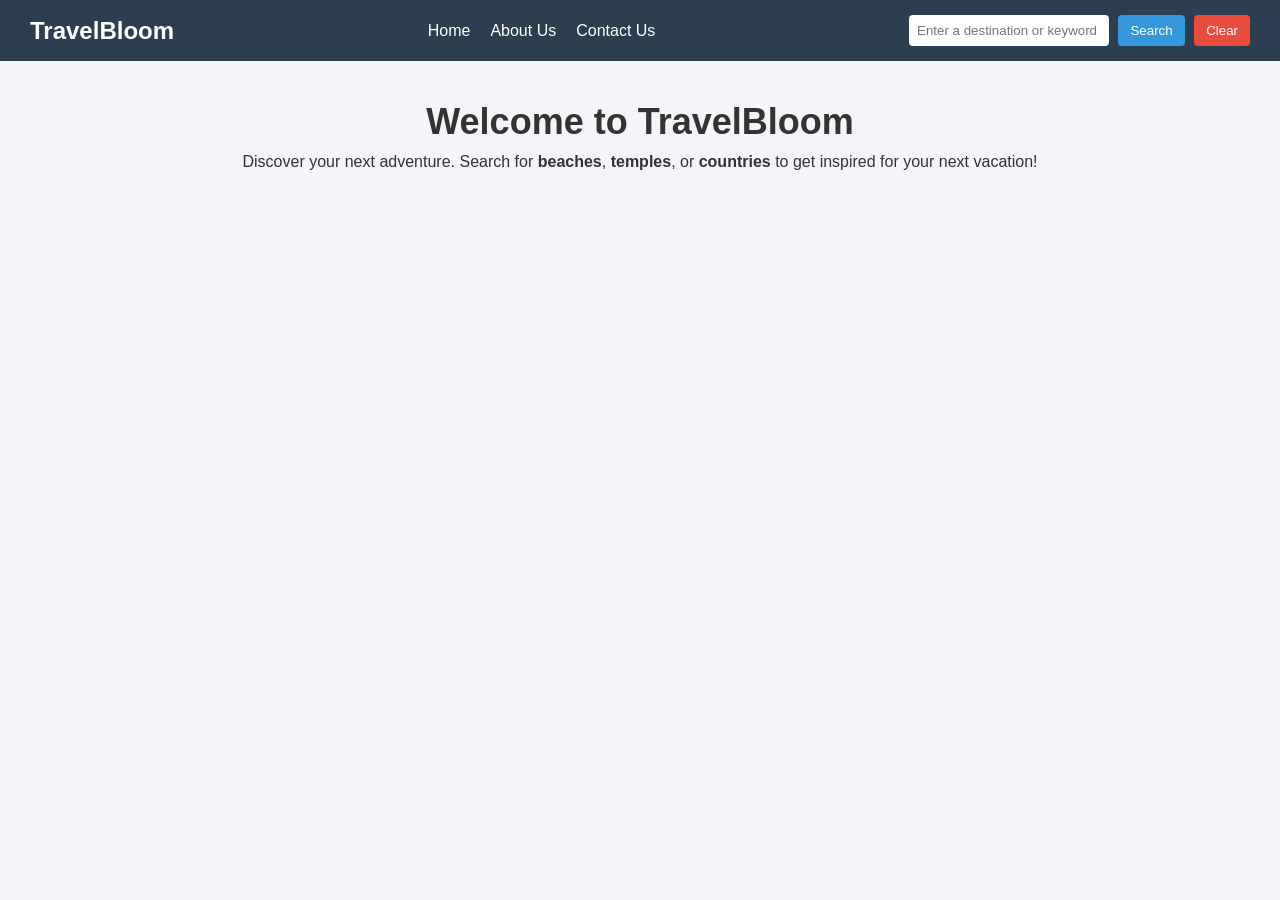
<file: index.html>
<!DOCTYPE html>
<html lang="en">
<head>
    <meta charset="UTF-8">
    <meta name="viewport" content="width=device-width, initial-scale=1.0">
    <title>TravelBloom - Home</title>
    <link rel="stylesheet" href="style.css">
</head>
<body>
    <nav class="navbar">
        <div class="logo">TravelBloom</div>
        <ul class="nav-links">
            <li><a href="index.html">Home</a></li>
            <li><a href="about.html">About Us</a></li>
            <li><a href="contact.html">Contact Us</a></li>
        </ul>
        <div class="search-bar">
            <input type="text" id="searchInput" placeholder="Enter a destination or keyword">
            <button id="btnSearch">Search</button>
            <button id="btnClear">Clear</button>
        </div>
    </nav>

    <main class="home-main">
        <div class="intro" id="introSection">
            <h1>Welcome to TravelBloom</h1>
            <p>Discover your next adventure. Search for <b>beaches</b>, <b>temples</b>, or <b>countries</b> to get inspired for your next vacation!</p>
        </div>
        <div id="resultsContainer" class="results-container"></div>
    </main>

    <script src="script.js"></script>
</body>
</html>
</file>
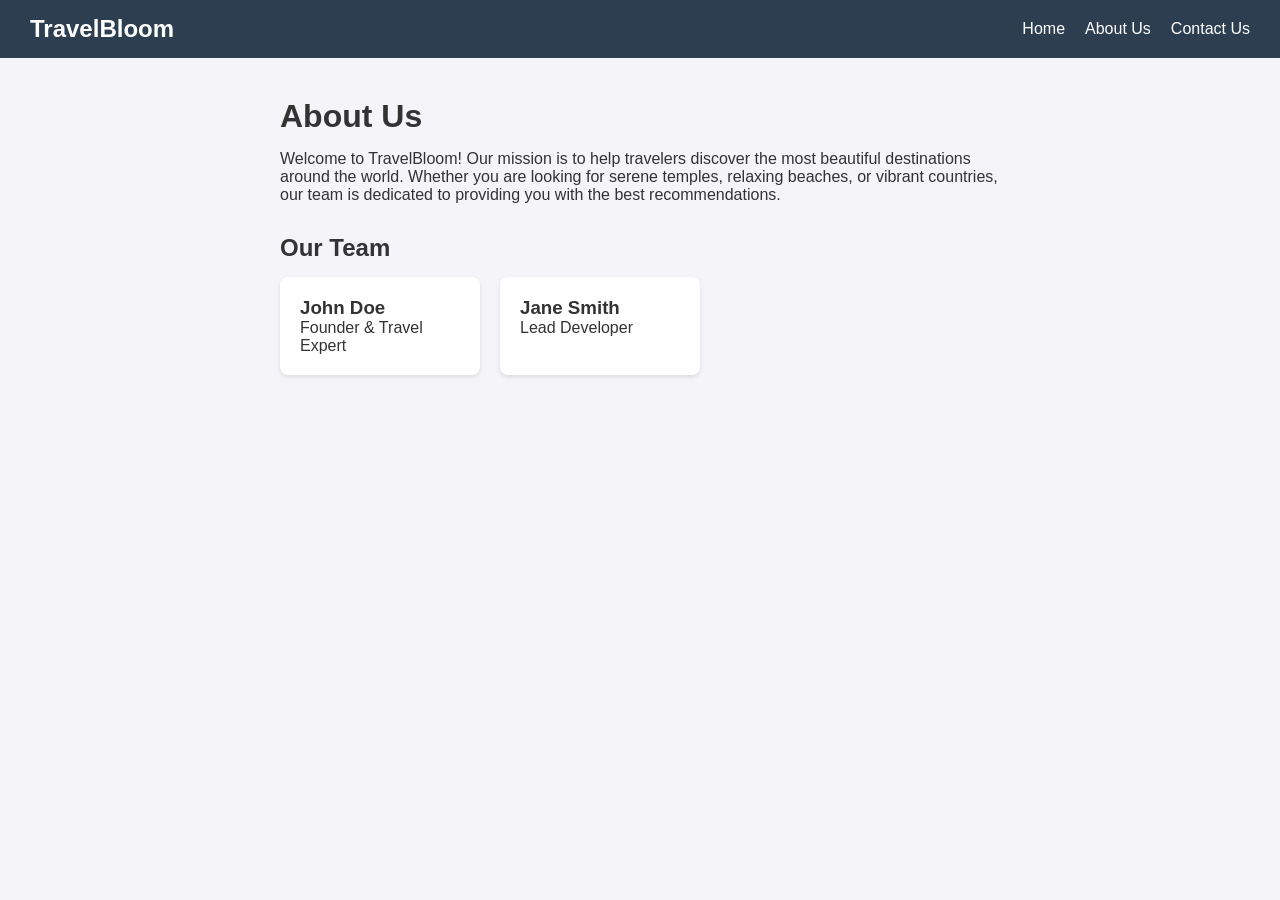
<file: about.html>
<!DOCTYPE html>
<html lang="en">
<head>
    <meta charset="UTF-8">
    <meta name="viewport" content="width=device-width, initial-scale=1.0">
    <title>TravelBloom - About Us</title>
    <link rel="stylesheet" href="style.css">
</head>
<body>
    <nav class="navbar">
        <div class="logo">TravelBloom</div>
        <ul class="nav-links">
            <li><a href="index.html">Home</a></li>
            <li><a href="about.html">About Us</a></li>
            <li><a href="contact.html">Contact Us</a></li>
        </ul>
    </nav>

    <main class="page-content">
        <h1>About Us</h1>
        <p>Welcome to TravelBloom! Our mission is to help travelers discover the most beautiful destinations around the world. Whether you are looking for serene temples, relaxing beaches, or vibrant countries, our team is dedicated to providing you with the best recommendations.</p>
        
        <h2>Our Team</h2>
        <div class="team-container">
            <div class="team-card">
                <h3>John Doe</h3>
                <p>Founder & Travel Expert</p>
            </div>
            <div class="team-card">
                <h3>Jane Smith</h3>
                <p>Lead Developer</p>
            </div>
        </div>
    </main>
</body>
</html>
</file>
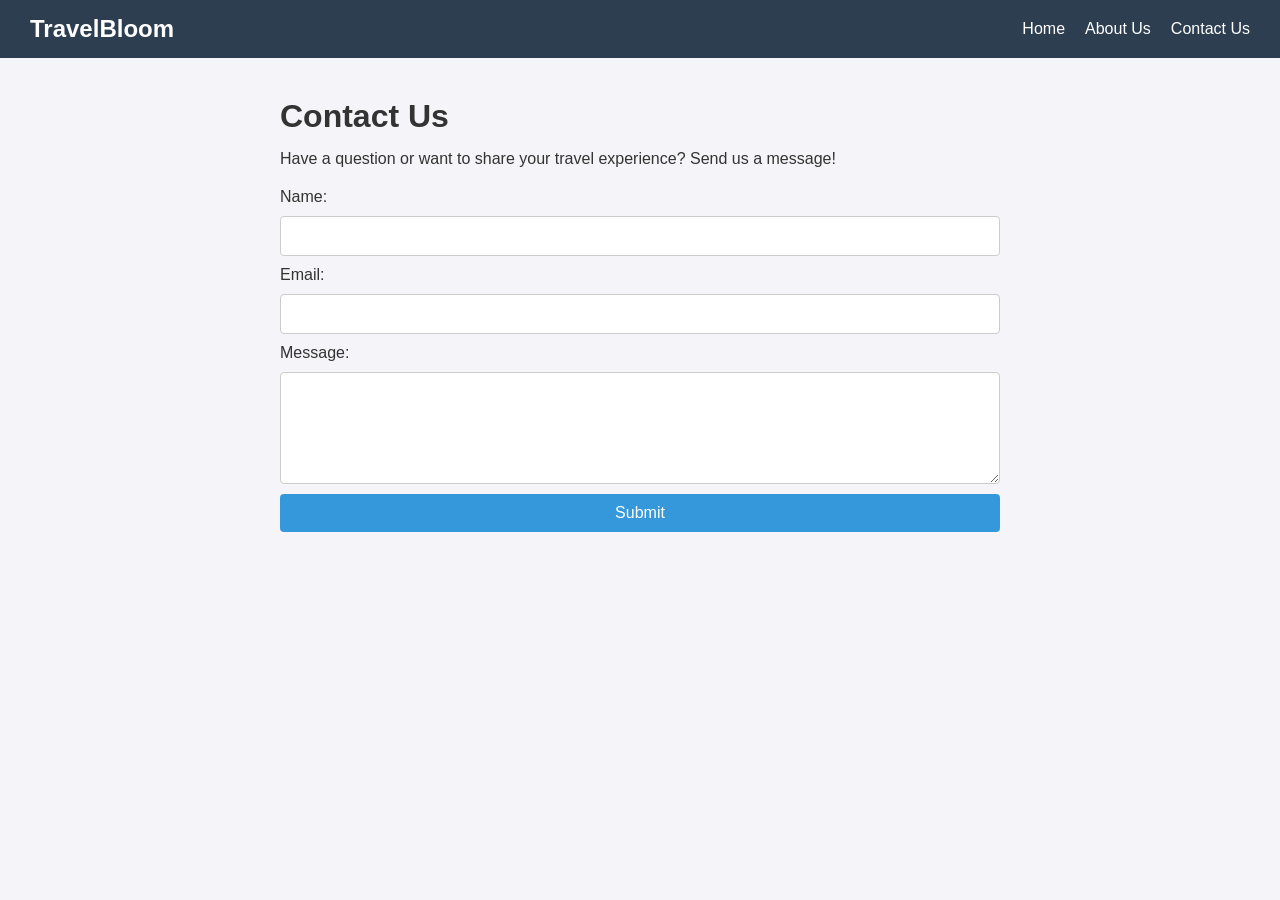
<file: contact.html>
<!DOCTYPE html>
<html lang="en">
<head>
    <meta charset="UTF-8">
    <meta name="viewport" content="width=device-width, initial-scale=1.0">
    <title>TravelBloom - Contact Us</title>
    <link rel="stylesheet" href="style.css">
</head>
<body>
    <nav class="navbar">
        <div class="logo">TravelBloom</div>
        <ul class="nav-links">
            <li><a href="index.html">Home</a></li>
            <li><a href="about.html">About Us</a></li>
            <li><a href="contact.html">Contact Us</a></li>
        </ul>
    </nav>

    <main class="page-content">
        <h1>Contact Us</h1>
        <p>Have a question or want to share your travel experience? Send us a message!</p>
        
        <form class="contact-form">
            <label for="name">Name:</label>
            <input type="text" id="name" name="name" required>

            <label for="email">Email:</label>
            <input type="email" id="email" name="email" required>

            <label for="message">Message:</label>
            <textarea id="message" name="message" rows="5" required></textarea>

            <button type="submit">Submit</button>
        </form>
    </main>
</body>
</html>
</file>
<file: style.css>
/* General Reset */
* {
    margin: 0;
    padding: 0;
    box-sizing: border-box;
    font-family: Arial, sans-serif;
}

body {
    background-color: #f4f4f9;
    color: #333;
}

/* Navbar */
.navbar {
    display: flex;
    justify-content: space-between;
    align-items: center;
    background-color: #2c3e50;
    padding: 15px 30px;
    color: white;
}

.navbar .logo {
    font-size: 24px;
    font-weight: bold;
}

.nav-links {
    list-style: none;
    display: flex;
    gap: 20px;
}

.nav-links a {
    color: white;
    text-decoration: none;
    font-size: 16px;
}

.nav-links a:hover {
    text-decoration: underline;
}

/* Search Bar */
.search-bar input {
    padding: 8px;
    border: none;
    border-radius: 4px;
    width: 200px;
}

.search-bar button {
    padding: 8px 12px;
    margin-left: 5px;
    border: none;
    border-radius: 4px;
    background-color: #3498db;
    color: white;
    cursor: pointer;
}

.search-bar button:hover {
    background-color: #2980b9;
}

#btnClear {
    background-color: #e74c3c;
}

#btnClear:hover {
    background-color: #c0392b;
}

/* Home Intro */
.home-main {
    padding: 40px;
    text-align: center;
}

.intro h1 {
    font-size: 36px;
    margin-bottom: 10px;
}

/* Results Grid */
.results-container {
    display: flex;
    flex-wrap: wrap;
    justify-content: center;
    gap: 20px;
    margin-top: 30px;
}

.card {
    background: white;
    width: 300px;
    border-radius: 8px;
    box-shadow: 0 4px 6px rgba(0,0,0,0.1);
    overflow: hidden;
    text-align: left;
}

.card img {
    width: 100%;
    height: 200px;
    object-fit: cover;
}

.card h3 {
    padding: 15px 15px 5px;
}

.card p {
    padding: 0 15px 15px;
    font-size: 14px;
    color: #666;
}

.card .visit-btn {
    margin: 0 15px 15px;
    padding: 8px 15px;
    background-color: #2ecc71;
    color: white;
    border: none;
    border-radius: 4px;
    cursor: pointer;
}

/* Pages Content (About, Contact) */
.page-content {
    padding: 40px;
    max-width: 800px;
    margin: 0 auto;
}

.page-content h1 {
    margin-bottom: 15px;
}

.page-content h2 {
    margin-top: 30px;
    margin-bottom: 15px;
}

.team-container {
    display: flex;
    gap: 20px;
}

.team-card {
    background: white;
    padding: 20px;
    border-radius: 8px;
    box-shadow: 0 2px 4px rgba(0,0,0,0.1);
    width: 200px;
}

/* Contact Form */
.contact-form {
    display: flex;
    flex-direction: column;
    gap: 10px;
    margin-top: 20px;
}

.contact-form input, .contact-form textarea {
    padding: 10px;
    border: 1px solid #ccc;
    border-radius: 4px;
    font-size: 16px;
}

.contact-form button {
    padding: 10px;
    background-color: #3498db;
    color: white;
    border: none;
    border-radius: 4px;
    font-size: 16px;
    cursor: pointer;
}
</file>
